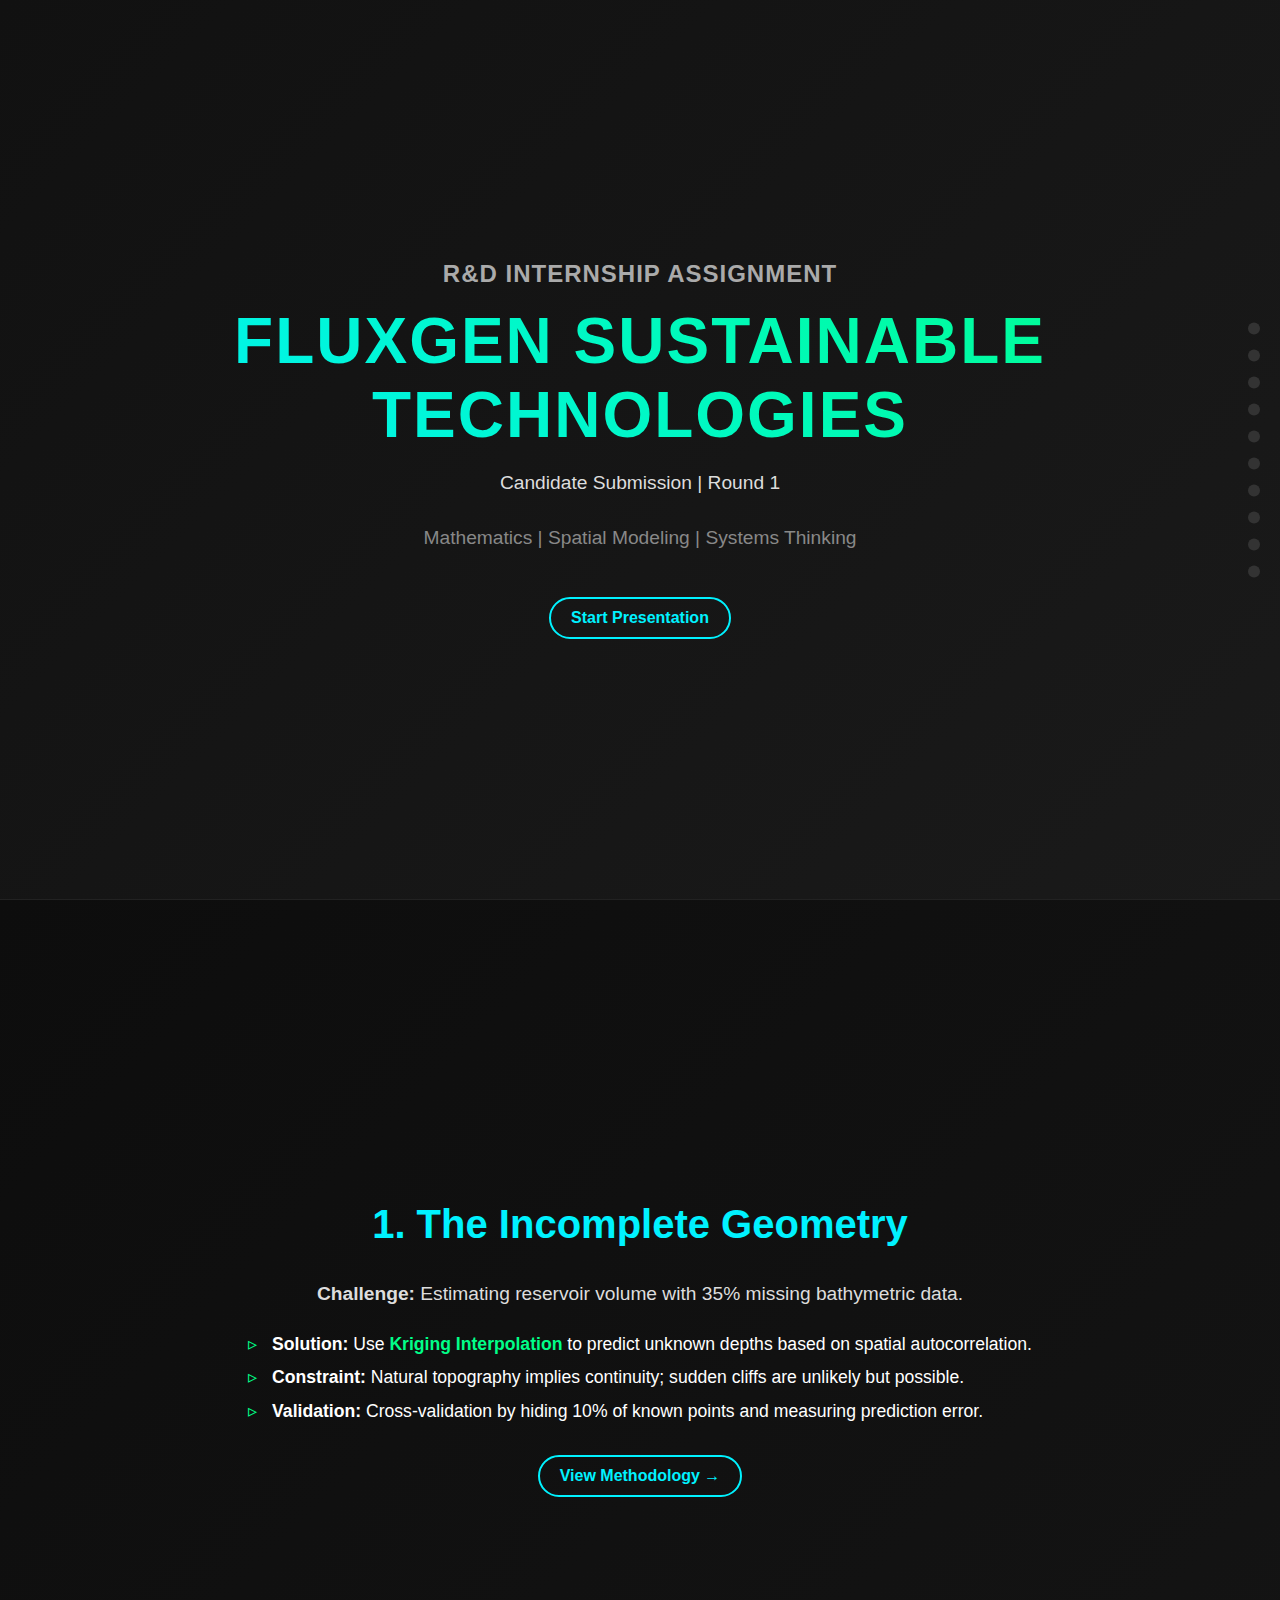
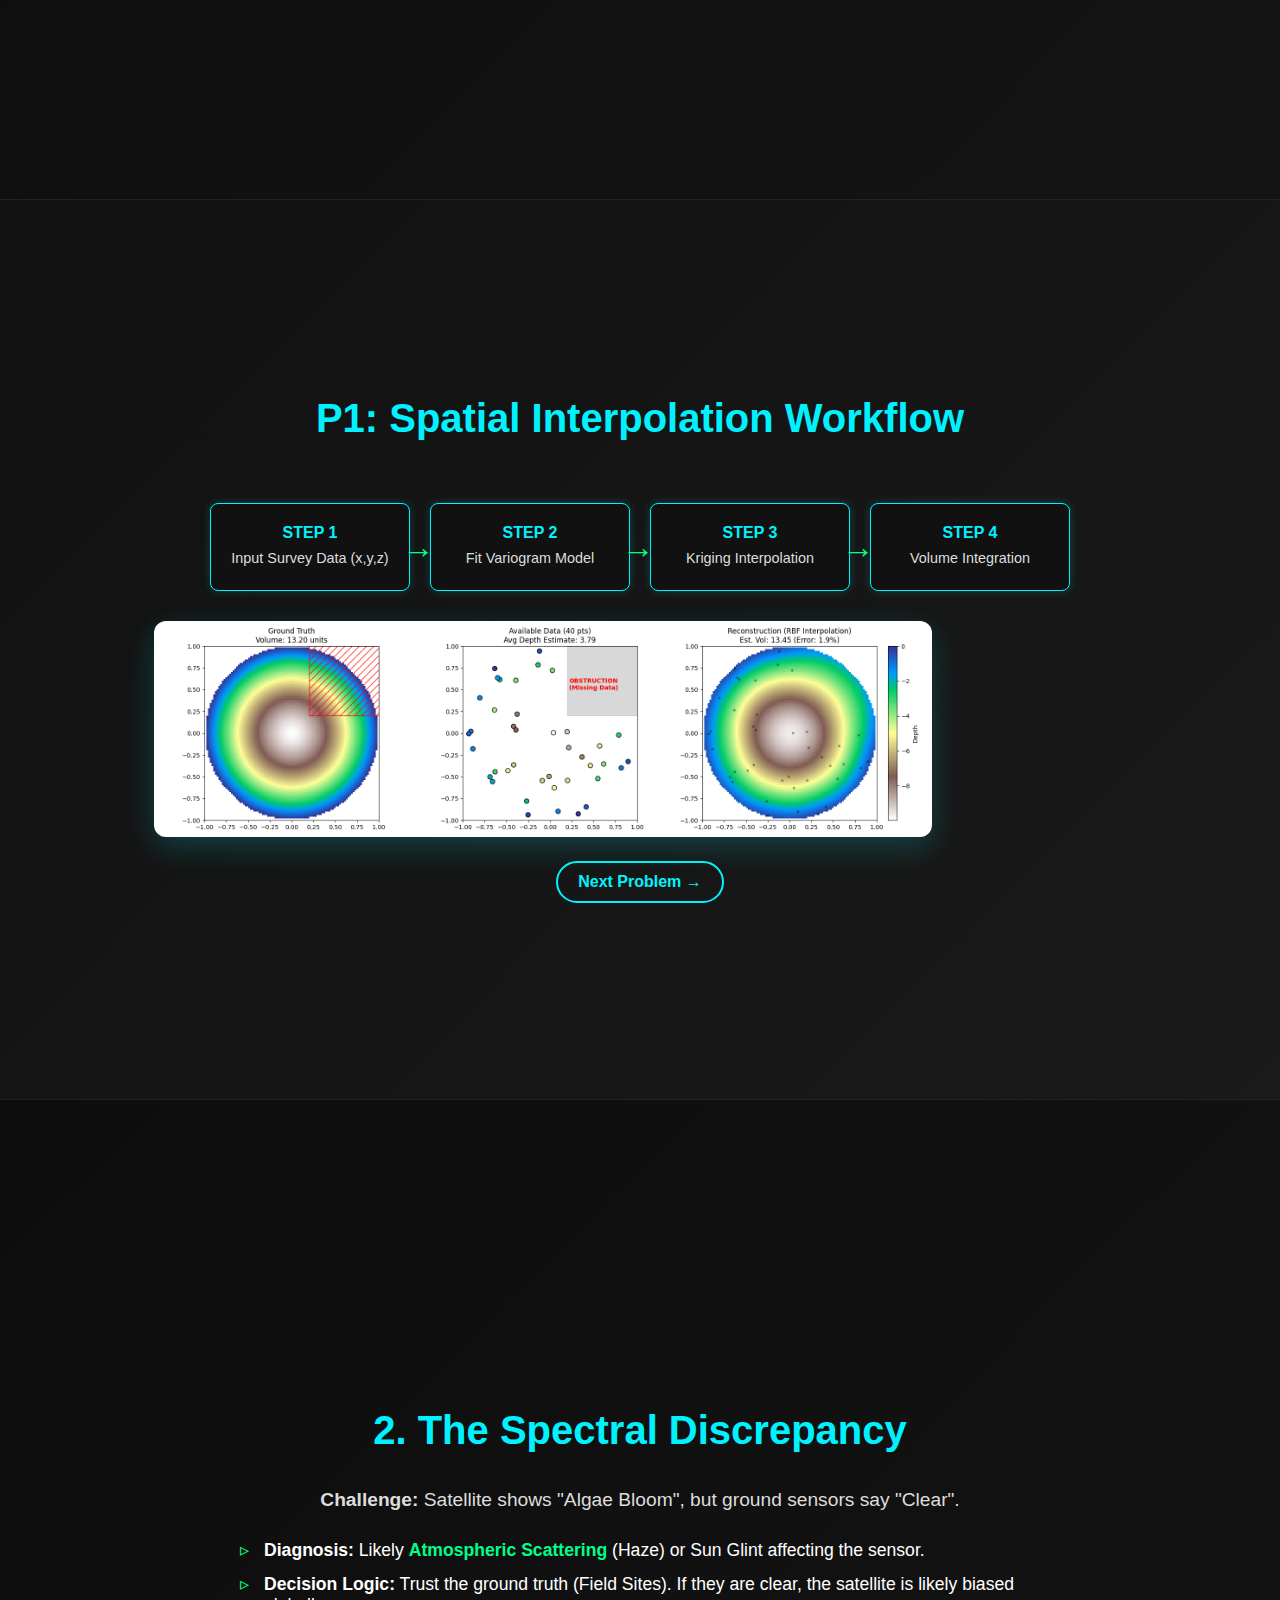
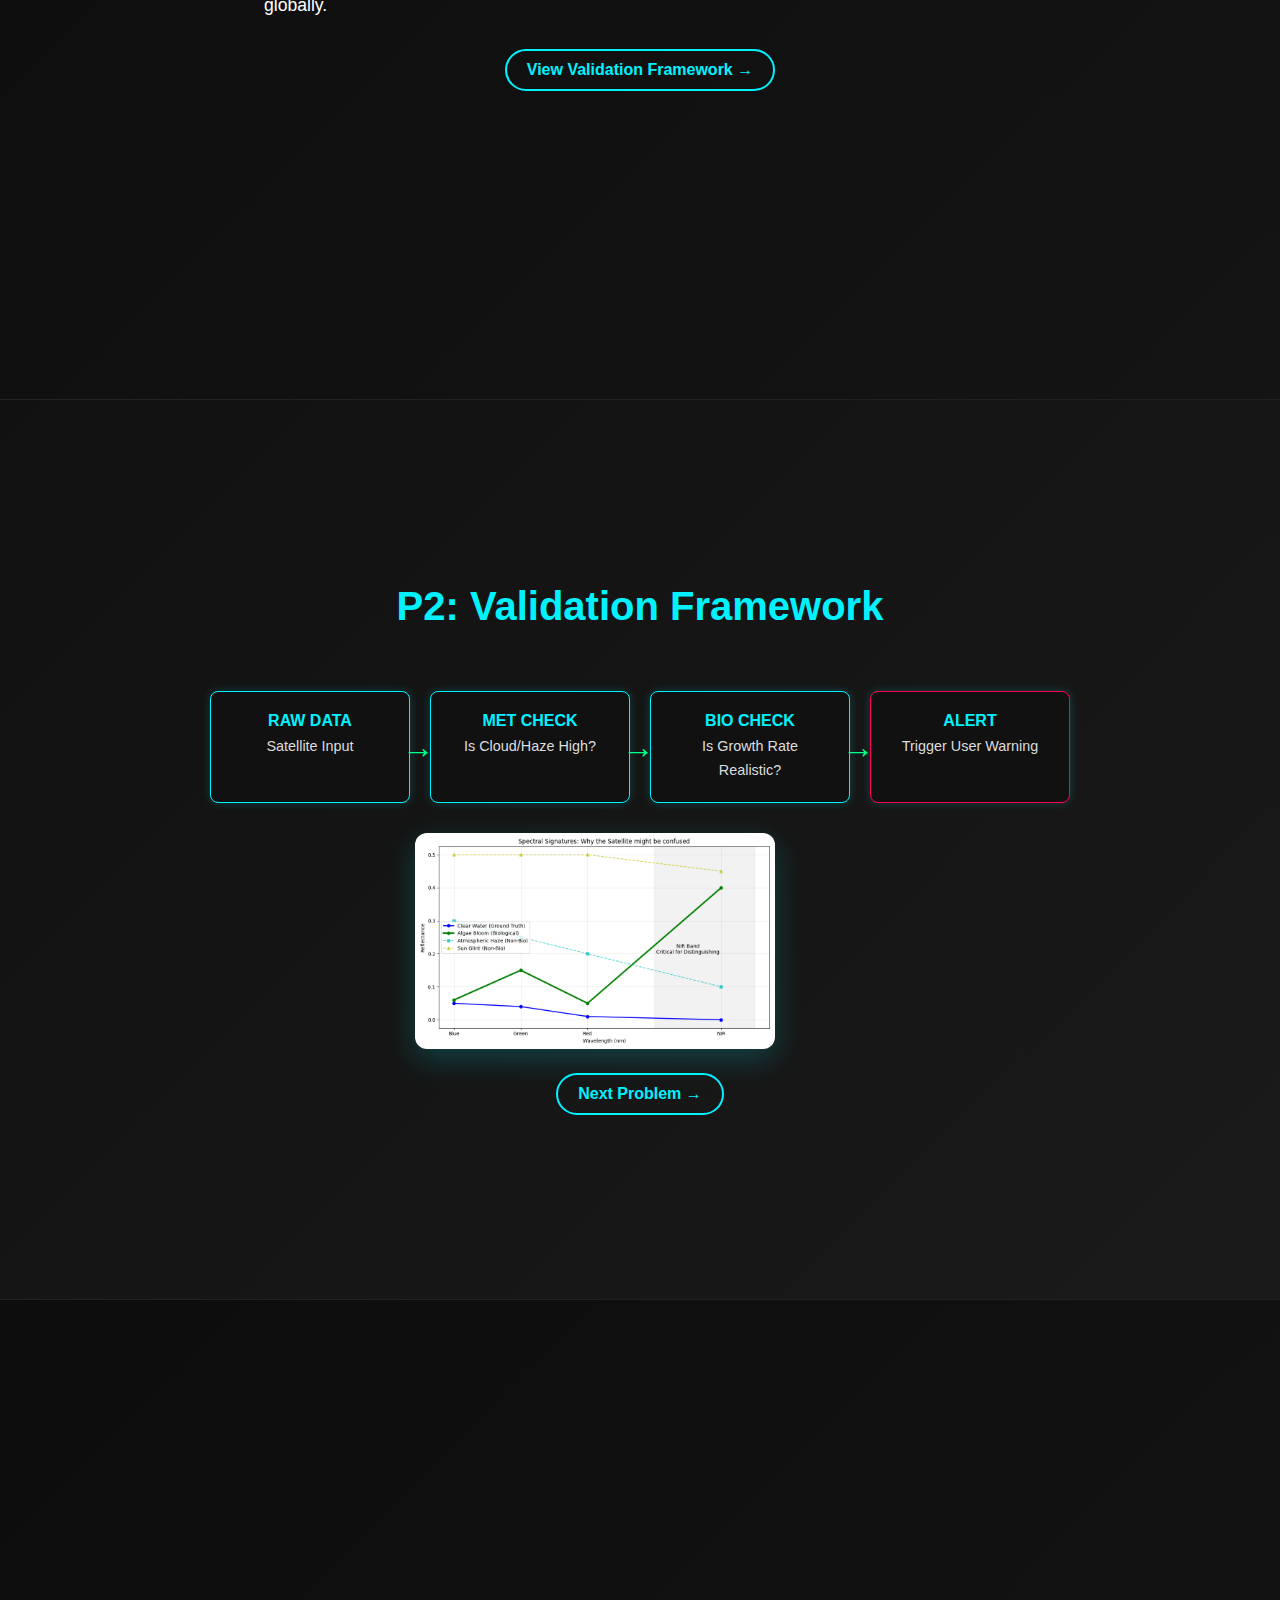
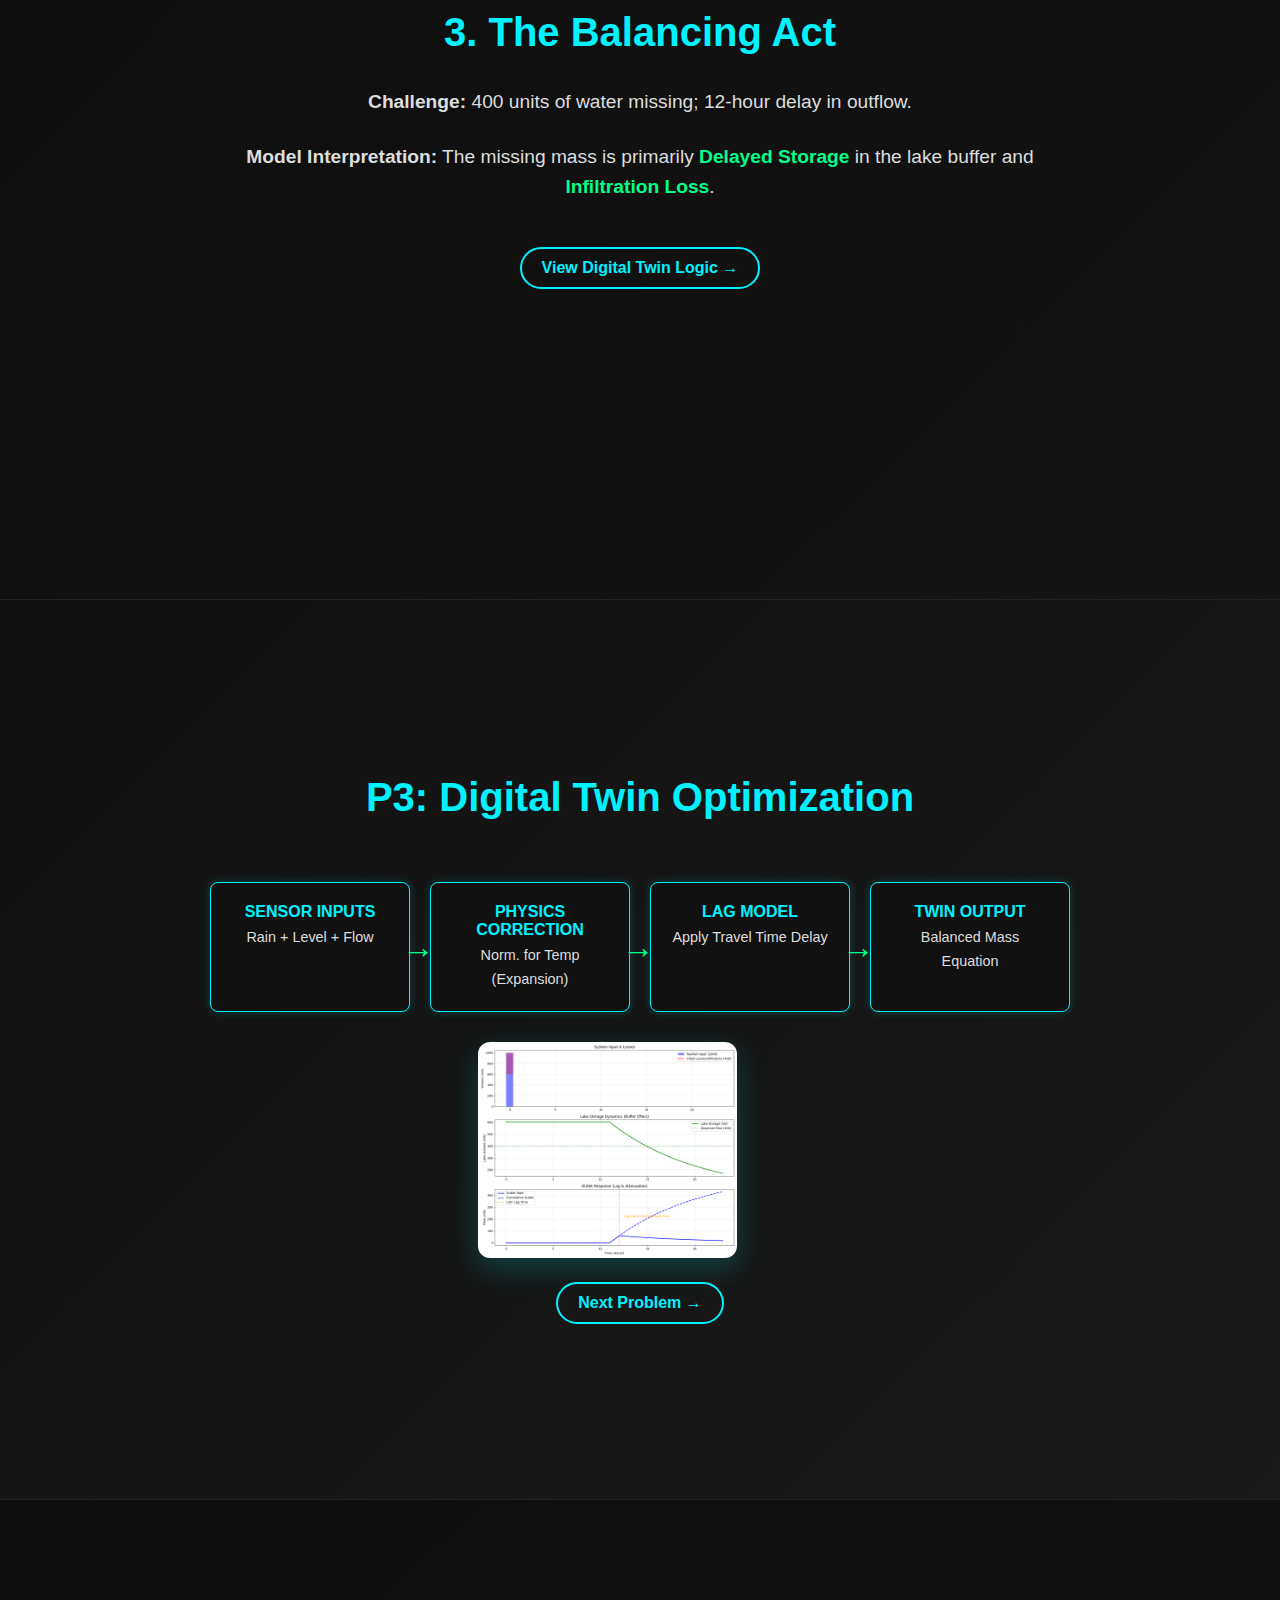
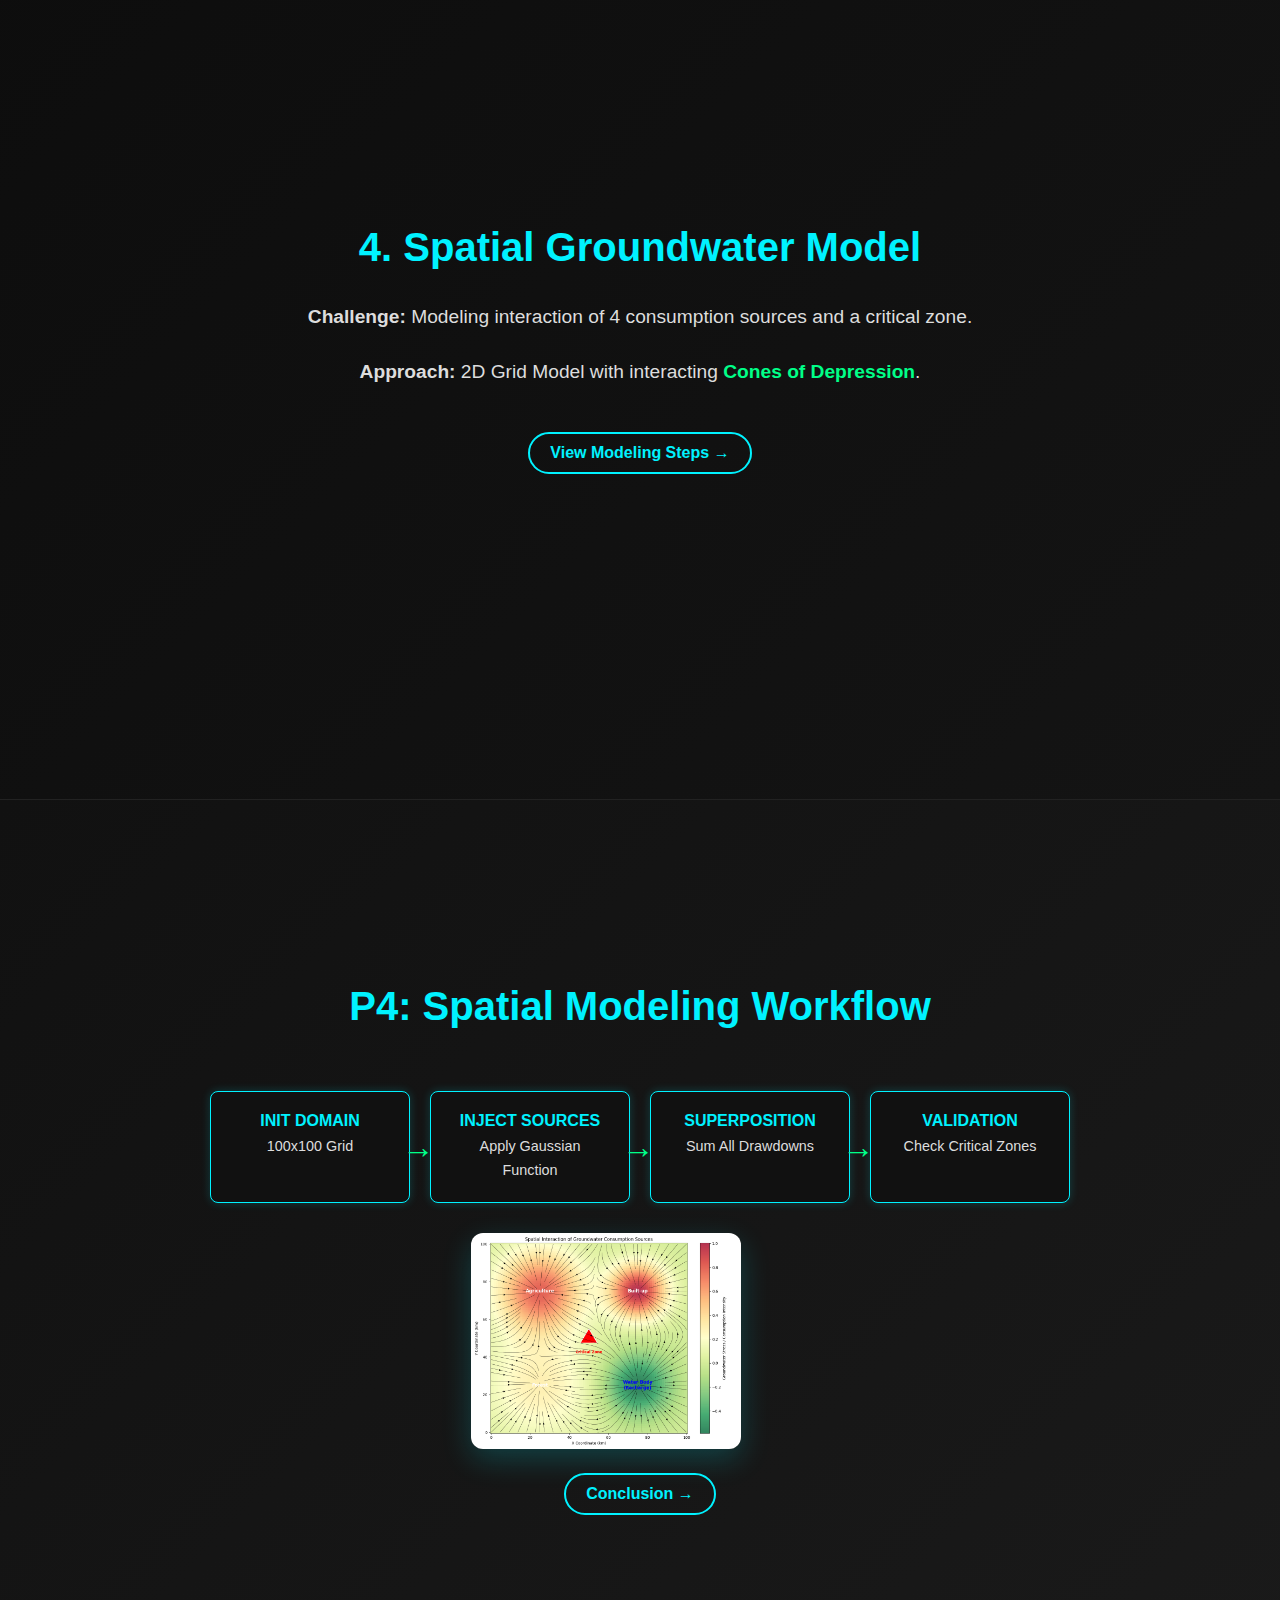
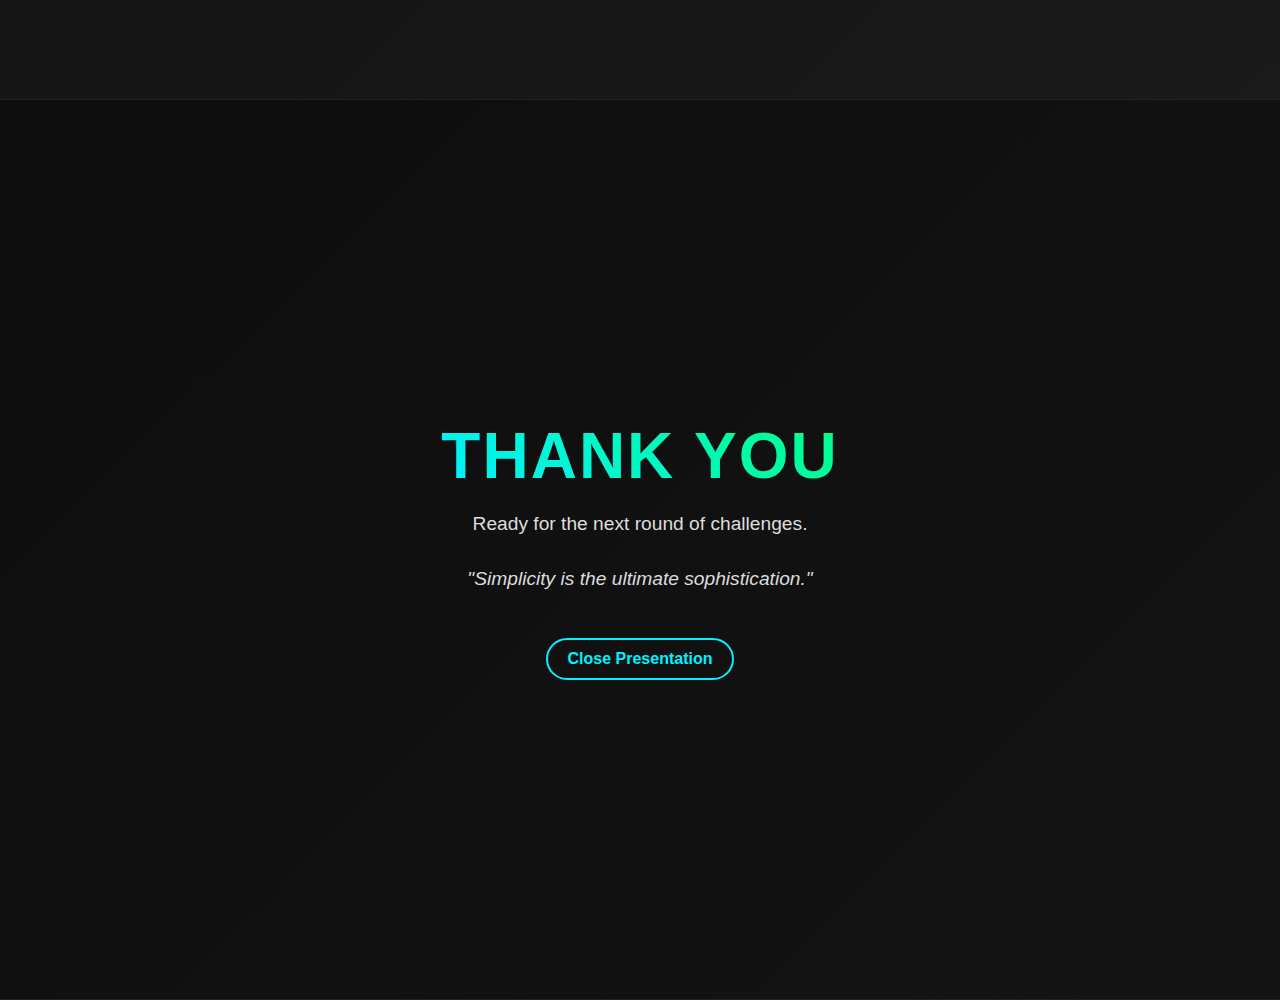
<file: presentation/index.html>
<!DOCTYPE html>
<html lang="en">

<head>
    <meta charset="UTF-8">
    <meta name="viewport" content="width=device-width, initial-scale=1.0">
    <title>FluxGen R&D Internship | Round 1</title>
    <link rel="stylesheet" href="style.css">
</head>

<body>

    <nav class="nav-dots">
        <a href="#slide1" class="dot" title="Intro"></a>
        <a href="#slide2" class="dot" title="Prob 1: Geometry"></a>
        <a href="#slide3" class="dot" title="Prob 1: Workflow"></a>
        <a href="#slide4" class="dot" title="Prob 2: Spectral"></a>
        <a href="#slide5" class="dot" title="Prob 2: Workflow"></a>
        <a href="#slide6" class="dot" title="Prob 3: Mass Balance"></a>
        <a href="#slide7" class="dot" title="Prob 3: Workflow"></a>
        <a href="#slide8" class="dot" title="Prob 4: Groundwater"></a>
        <a href="#slide9" class="dot" title="Prob 4: Workflow"></a>
        <a href="#slide10" class="dot" title="Outro"></a>
    </nav>

    <!-- Slide 1: Intro -->
    <section id="slide1" class="slide">
        <div class="content">
            <h3>R&D Internship Assignment</h3>
            <h1>FluxGen Sustainable Technologies</h1>
            <p>Candidate Submission | Round 1</p>
            <p style="color: #888;">Mathematics | Spatial Modeling | Systems Thinking</p>
            <a href="#slide2" class="btn">Start Presentation</a>
        </div>
    </section>

    <!-- Slide 2: Problem 1 - Intro -->
    <section id="slide2" class="slide">
        <div class="content">
            <h2>1. The Incomplete Geometry</h2>
            <p><strong>Challenge:</strong> Estimating reservoir volume with 35% missing bathymetric data.</p>
            <ul>
                <li><strong>Solution:</strong> Use <span class="highlight">Kriging Interpolation</span> to predict
                    unknown depths based on spatial autocorrelation.</li>
                <li><strong>Constraint:</strong> Natural topography implies continuity; sudden cliffs are unlikely but
                    possible.</li>
                <li><strong>Validation:</strong> Cross-validation by hiding 10% of known points and measuring prediction
                    error.</li>
            </ul>
            <a href="#slide3" class="btn">View Methodology &rarr;</a>
        </div>
    </section>

    <!-- Slide 3: Problem 1 - Workflow -->
    <section id="slide3" class="slide">
        <div class="content">
            <h2>P1: Spatial Interpolation Workflow</h2>
            <div class="workflow-container">
                <div class="step">
                    <h4>Step 1</h4>
                    <p>Input Survey Data (x,y,z)</p>
                </div>
                <div class="step">
                    <h4>Step 2</h4>
                    <p>Fit Variogram Model</p>
                </div>
                <div class="step">
                    <h4>Step 3</h4>
                    <p>Kriging Interpolation</p>
                </div>
                <div class="step">
                    <h4>Step 4</h4>
                    <p>Volume Integration</p>
                </div>
            </div>
            <div style="margin-top: 20px;">
                <img src="../Problem_1_Geometry/geometry_analysis.png" style="max-height: 30vh; margin-top: 10px;"
                    alt="P1 Validation">
            </div>
            <a href="#slide4" class="btn">Next Problem &rarr;</a>
        </div>
    </section>

    <!-- Slide 4: Problem 2 - Intro -->
    <section id="slide4" class="slide">
        <div class="content">
            <h2>2. The Spectral Discrepancy</h2>
            <p><strong>Challenge:</strong> Satellite shows "Algae Bloom", but ground sensors say "Clear".</p>
            <ul>
                <li><strong>Diagnosis:</strong> Likely <span class="highlight">Atmospheric Scattering</span> (Haze) or
                    Sun Glint affecting the sensor.</li>
                <li><strong>Decision Logic:</strong> Trust the ground truth (Field Sites). If they are clear, the
                    satellite is likely biased globally.</li>
            </ul>
            <a href="#slide5" class="btn">View Validation Framework &rarr;</a>
        </div>
    </section>

    <!-- Slide 5: Problem 2 - Workflow -->
    <section id="slide5" class="slide">
        <div class="content">
            <h2>P2: Validation Framework</h2>
            <div class="workflow-container">
                <div class="step">
                    <h4>Raw Data</h4>
                    <p>Satellite Input</p>
                </div>
                <div class="step">
                    <h4>Met Check</h4>
                    <p>Is Cloud/Haze High?</p>
                </div>
                <div class="step">
                    <h4>Bio Check</h4>
                    <p>Is Growth Rate Realistic?</p>
                </div>
                <div class="step" style="border-color: #ff0055;">
                    <h4>ALERT</h4>
                    <p>Trigger User Warning</p>
                </div>
            </div>
            <div style="margin-top: 20px;">
                <img src="../Problem_2_Spectral/spectral_signature.png" style="max-height: 30vh; margin-top: 10px;"
                    alt="P2 Spectral">
            </div>
            <a href="#slide6" class="btn">Next Problem &rarr;</a>
        </div>
    </section>

    <!-- Slide 6: Problem 3 - Intro -->
    <section id="slide6" class="slide">
        <div class="content">
            <h2>3. The Balancing Act</h2>
            <p><strong>Challenge:</strong> 400 units of water missing; 12-hour delay in outflow.</p>
            <p><strong>Model Interpretation:</strong> The missing mass is primarily <span class="highlight">Delayed
                    Storage</span> in the lake buffer and <span class="highlight">Infiltration Loss</span>.</p>
            <a href="#slide7" class="btn">View Digital Twin Logic &rarr;</a>
        </div>
    </section>

    <!-- Slide 7: Problem 3 - Workflow -->
    <section id="slide7" class="slide">
        <div class="content">
            <h2>P3: Digital Twin Optimization</h2>
            <div class="workflow-container">
                <div class="step">
                    <h4>Sensor Inputs</h4>
                    <p>Rain + Level + Flow</p>
                </div>
                <div class="step">
                    <h4>Physics Correction</h4>
                    <p>Norm. for Temp (Expansion)</p>
                </div>
                <div class="step">
                    <h4>Lag Model</h4>
                    <p>Apply Travel Time Delay</p>
                </div>
                <div class="step">
                    <h4>Twin Output</h4>
                    <p>Balanced Mass Equation</p>
                </div>
            </div>
            <div style="margin-top: 20px;">
                <img src="mass_balance_simulation.png" style="max-height: 30vh; margin-top: 10px;" alt="P3 Simulation">
            </div>
            <a href="#slide8" class="btn">Next Problem &rarr;</a>
        </div>
    </section>

    <!-- Slide 8: Problem 4 - Intro -->
    <section id="slide8" class="slide">
        <div class="content">
            <h2>4. Spatial Groundwater Model</h2>
            <p><strong>Challenge:</strong> Modeling interaction of 4 consumption sources and a critical zone.</p>
            <p><strong>Approach:</strong> 2D Grid Model with interacting <span class="highlight">Cones of
                    Depression</span>.</p>
            <a href="#slide9" class="btn">View Modeling Steps &rarr;</a>
        </div>
    </section>

    <!-- Slide 9: Problem 4 - Workflow -->
    <section id="slide9" class="slide">
        <div class="content">
            <h2>P4: Spatial Modeling Workflow</h2>
            <div class="workflow-container">
                <div class="step">
                    <h4>Init Domain</h4>
                    <p>100x100 Grid</p>
                </div>
                <div class="step">
                    <h4>Inject Sources</h4>
                    <p>Apply Gaussian Function</p>
                </div>
                <div class="step">
                    <h4>Superposition</h4>
                    <p>Sum All Drawdowns</p>
                </div>
                <div class="step">
                    <h4>Validation</h4>
                    <p>Check Critical Zones</p>
                </div>
            </div>
            <div style="margin-top: 20px;">
                <img src="groundwater_model.png" style="max-height: 30vh; margin-top: 10px;" alt="P4 Heatmap">
            </div>
            <a href="#slide10" class="btn">Conclusion &rarr;</a>
        </div>
    </section>

    <!-- Slide 10: Outro -->
    <section id="slide10" class="slide">
        <div class="content">
            <h1>Thank You</h1>
            <p>Ready for the next round of challenges.</p>
            <p><em>"Simplicity is the ultimate sophistication."</em></p>
            <a href="#" class="btn" onclick="window.close()">Close Presentation</a>
        </div>
    </section>

    <script>
        // Active dot updater
        const sections = document.querySelectorAll('section');
        const dots = document.querySelectorAll('.dot');

        window.addEventListener('scroll', () => {
            let current = '';
            sections.forEach(section => {
                const sectionTop = section.offsetTop;
                if (pageYOffset >= sectionTop - 200) {
                    current = section.getAttribute('id');
                }
            });

            dots.forEach(dot => {
                dot.classList.remove('active');
                if (dot.getAttribute('href').includes(current)) {
                    dot.classList.add('active');
                }
            });
        });
    </script>
</body>

</html>
</file>
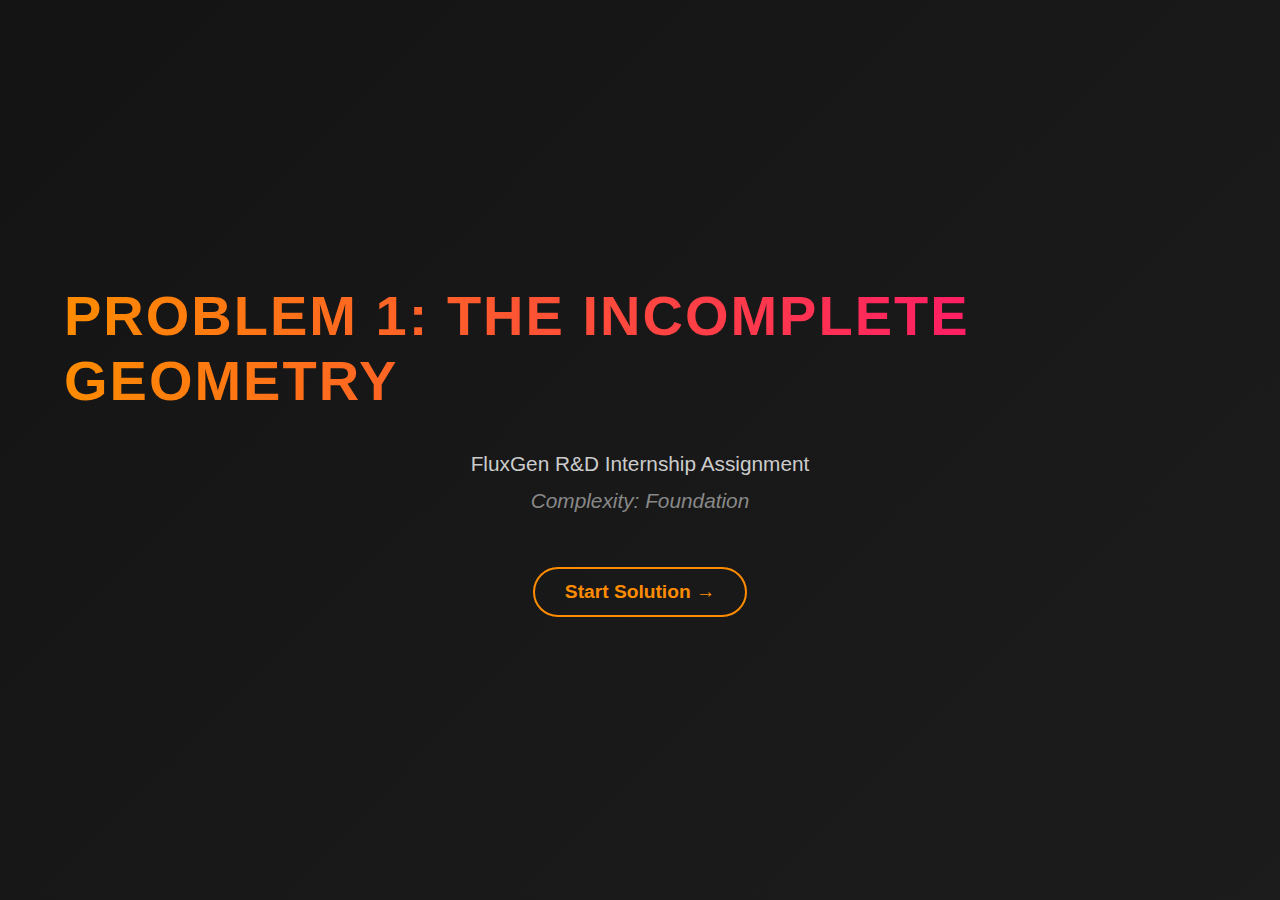
<file: Problem_1_Geometry/presentation.html>
<!DOCTYPE html>
<html lang="en">

<head>
    <meta charset="UTF-8">
    <meta name="viewport" content="width=device-width, initial-scale=1.0">
    <title>Problem 1: The Incomplete Geometry</title>
    <link rel="stylesheet" href="style.css">
</head>

<body>

    <div class="progress-bar" id="progressBar"></div>

    <!-- Slide 1: Title -->
    <div class="slide active" id="slide1">
        <h1>Problem 1: The Incomplete Geometry</h1>
        <p style="text-align: center;">FluxGen R&D Internship Assignment</p>
        <p style="text-align: center; font-style: italic; color: #888;">Complexity: Foundation</p>
        <button class="nav-btn" onclick="nextSlide(2)">Start Solution &rarr;</button>
    </div>

    <!-- Slide 2: Understanding & Principles -->
    <div class="slide" id="slide2">
        <h2>a. My Understanding</h2>
        <p>The core challenge is to estimate the volume of a natural reservoir where <strong>missing data (35%) is
                systematically biased</strong> (one large chunk is missing) rather than randomly distributed. This
            creates a "Blind Spot" that simple averaging cannot fix.</p>
        <br>
        <h2>b. Key Physical Principles</h2>
        <ul>
            <li><strong>Spatial Autocorrelation:</strong> Depth at any point is correlated with its neighbors (Tobler's
                Law).</li>
            <li><strong>Topological Continuity:</strong> Natural surfaces (bedrock/sediment) tend to be smooth and
                continuous, not jagged.</li>
            <li><strong>Hydrostatic Equilibrium:</strong> The water surface provides a flat reference plane (Z=0).</li>
        </ul>
        <button class="nav-btn" onclick="nextSlide(3)">Next: The Approach &rarr;</button>
    </div>

    <!-- Slide 3: Approach (Workflow) -->
    <div class="slide" id="slide3">
        <h2>c. My Approach (Workflow)</h2>

        <div class="workflow-container">
            <div class="step">
                <h4>DATA INPUT</h4>
                <p style="font-size: 0.9rem;">40 Survey Points (x,y,z)</p>
            </div>
            <div class="step">
                <h4>MODELING</h4>
                <p style="font-size: 0.9rem;">Kriging / Radial Basis Function</p>
            </div>
            <div class="step">
                <h4>EXTRAPOLATION</h4>
                <p style="font-size: 0.9rem;">Fill 35% Void with Trends</p>
            </div>
            <div class="step">
                <h4>INTEGRATION</h4>
                <p style="font-size: 0.9rem;">Calculate Total Volume</p>
            </div>
        </div>
        <br><br>
        <p><strong>Logic:</strong> I use <em>Kriging Interpolation</em> because it models the statistical relationship
            between points, allowing us to predict the "Blind Spot" based on the slope and curvature of the known area.
        </p>

        <button class="nav-btn" onclick="nextSlide(4)">Next: Assumptions &rarr;</button>
    </div>

    <!-- Slide 4: Assumptions & Limitations -->
    <div class="slide" id="slide4">
        <h2>d. Assumptions & Limitations</h2>
        <ul>
            <li><strong>Assumption 1:</strong> The reservoir bed is geologically homogeneous. There are no sudden cliffs
                or sinkholes hidden in the unmeasured zone.</li>
            <li><strong>Assumption 2:</strong> The "Structural Obstructions" are surface-level features (e.g.,
                buildings, rock overhangs) and do not imply a fundamental change in the underwater geology.</li>
            <li><strong>Limitation:</strong> Extrapolation error grows with distance. The center of the 35% void has the
                highest uncertainty.</li>
        </ul>
        <button class="nav-btn" onclick="nextSlide(5)">Next: Validation &rarr;</button>
    </div>

    <!-- Slide 5: Validation Strategy -->
    <div class="slide" id="slide5">
        <h2>e. Validation Framework</h2>
        <p>How do we know we are right without measuring?</p>
        <ul>
            <li><strong>1. "Leave-One-Out" Cross-Validation:</strong> Hide known points one by one, predict them using
                the model, and calculate the RMSE (Error). If the model predicts known points well, it likely predicts
                unknown points reasonably well.</li>
            <li><strong>2. Variance Mapping:</strong> Kriging provides an "Uncertainty Map". We can calculate Volume ±
                Confidence Interval (e.g. 50,000m³ ± 10%).</li>
            <li><strong>3. Edge Constraints:</strong> Verify if the reservoir edges taper to zero depth. Incorporate
                this boundary condition to anchor the model.</li>
        </ul>
        <div style="margin-top:20px;">
            <img src="geometry_analysis.png" alt="Validation Graph"
                style="height: 250px; border-radius: 8px; border: 1px solid #555;">
        </div>
        <button class="nav-btn" onclick="nextSlide(1)">Back to Start &#8634;</button>
    </div>

    <script>
        const totalSlides = 5;

        function nextSlide(slideId) {
            // Hide all
            document.querySelectorAll('.slide').forEach(s => {
                s.classList.remove('active');
            });

            // Show Target
            const target = document.getElementById('slide' + slideId);
            if (target) {
                target.classList.add('active');
                updateProgress(slideId);
            }
        }

        function updateProgress(current) {
            const pct = (current / totalSlides) * 100;
            document.getElementById('progressBar').style.width = pct + '%';
        }

        // Initialize
        updateProgress(1);
    </script>
</body>

</html>
</file>
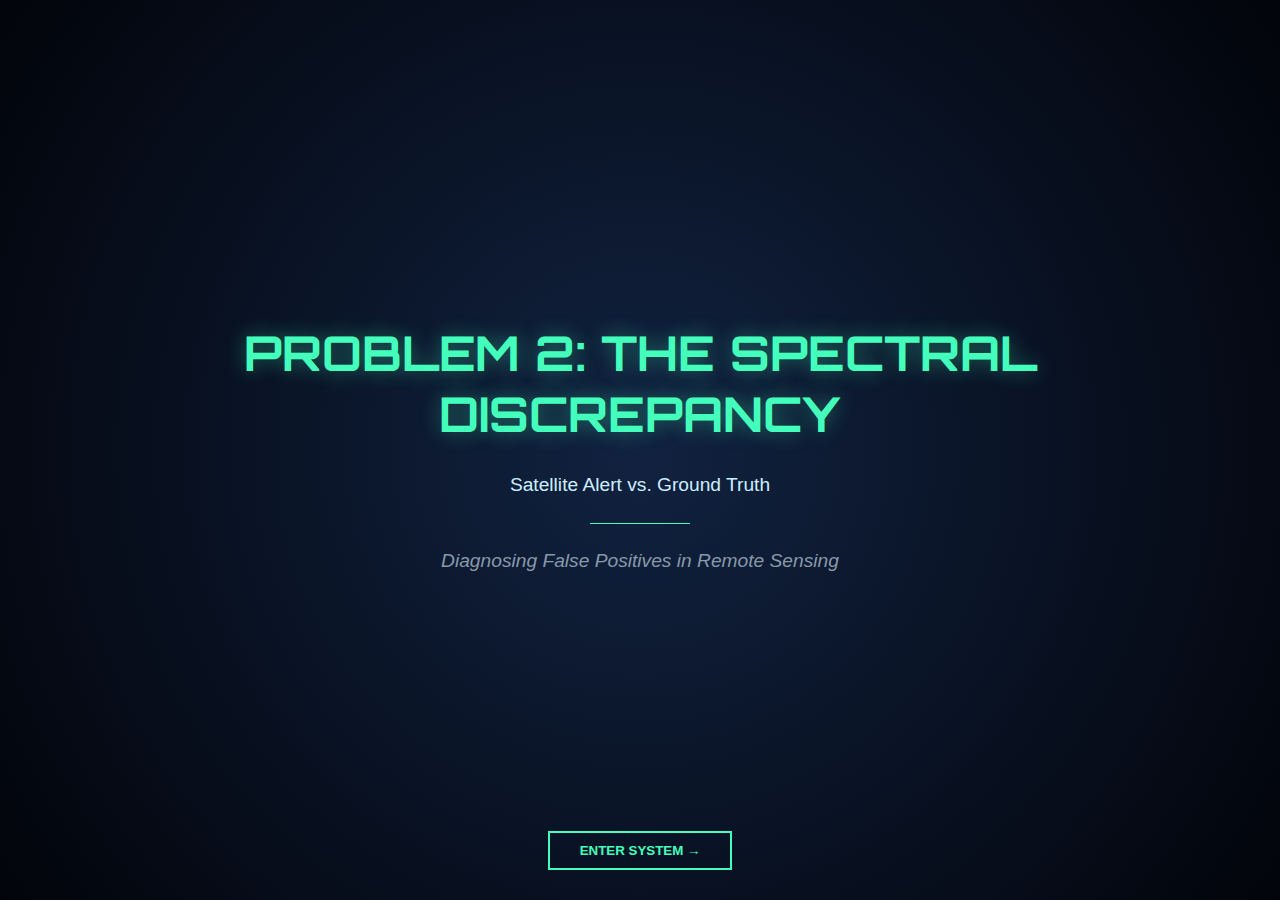
<file: Problem_2_Spectral/presentation.html>
<!DOCTYPE html>
<html lang="en">

<head>
    <meta charset="UTF-8">
    <meta name="viewport" content="width=device-width, initial-scale=1.0">
    <title>Problem 2: The Spectral Discrepancy</title>
    <link rel="stylesheet" href="style.css">
    <link href="https://fonts.googleapis.com/css2?family=Orbitron:wght@400;700&display=swap" rel="stylesheet">
</head>

<body>

    <!-- Slide 1: Title -->
    <div class="slide active" id="slide1">
        <h1>Problem 2: The Spectral Discrepancy</h1>
        <p>Satellite Alert vs. Ground Truth</p>
        <div style="width: 100px; height: 1px; background: #44ffbb; margin: 20px 0;"></div>
        <p style="color: #8899aa; font-style: italic;">Diagnosing False Positives in Remote Sensing</p>
        <div class="nav-bar">
            <button class="btn" onclick="nextSlide(2)">Enter System &rarr;</button>
        </div>
    </div>

    <!-- Slide 2: Understanding -->
    <div class="slide" id="slide2">
        <h2>a. Understanding the Discrepancy</h2>
        <p><strong>The Conflict:</strong> Satellite Index += 40% (Bloom Alert) | Ground Truth = Clear.</p>
        <p><strong>Diagnosis:</strong> Since the "Bloom" signal is uniform across 50 disparate sites, and directly
            contradicted by verification, we are facing a <span style="color: #ffcc00">Systematic Error</span>, not a
            biological event.</p>
        <br>
        <h2>b. Key Principles</h2>
        <ul>
            <li><strong>Atmospheric Scattering:</strong> Haze/Aerosols scatter Blue/Green light, mimicking algae
                reflectance.</li>
            <li><strong>Specular Reflection:</strong> Sun Glint turns water into a mirror, saturating sensors.</li>
            <li><strong>Spectral Specificity:</strong> Real chlorophyll has a unique signature (Red Edge) that Haze
                lacks.</li>
        </ul>
        <div class="nav-bar">
            <button class="btn" onclick="nextSlide(3)">Show Approach &rarr;</button>
        </div>
    </div>

    <!-- Slide 3: Approach -->
    <div class="slide" id="slide3">
        <h2>c. My Approach: Spectral Diagnostics</h2>
        <p>How to prove the satellite is wrong using physics.</p>

        <img src="spectral_signature.png" class="graph-img" alt="Spectral Signature Graph">

        <p style="margin-top:15px; font-size: 1rem;"><em>Fig 1: Notice how Haze (Cyan) is high in Blue, while Algae
                (Green) spikes in NIR.</em></p>

        <div class="nav-bar">
            <button class="btn" onclick="nextSlide(4)">Logic & Assumptions &rarr;</button>
        </div>
    </div>

    <!-- Slide 4: Logic -->
    <div class="slide" id="slide4">
        <h2>d. Decision Logic & Assumptions</h2>
        <p><strong>Spatial Weighting:</strong></p>
        <ul>
            <li>Hypothesis: Atmospheric effects are large-scale (Corr ~= 1).</li>
            <li>Evidence: 5 random points are CLEAR.</li>
            <li>Inference: If the "Greenness" map matches the "Haze" map, the entire alert is false.</li>
            <li><strong>Action:</strong> CANCEL alert for the whole region.</li>
        </ul>
        <p><strong>Assumption:</strong> The 5 field sites are spatially distributed enough to represent the atmospheric
            conditions of the whole tile.</p>
        <div class="nav-bar">
            <button class="btn" onclick="nextSlide(5)">Validation Framework &rarr;</button>
        </div>
    </div>

    <!-- Slide 5: Validation Framework -->
    <div class="slide" id="slide5">
        <h2>e. Validation Framework (Workflow)</h2>
        <p>Automated "Gatekeepers" to prevent false alarms.</p>

        <div class="workflow">
            <div class="node">
                <h4>Raw Sat Data</h4>
            </div>
            <div class="arrow">&rarr;</div>
            <div class="node gate">
                <h4>Met Gate</h4>
                <p style="font-size:0.8rem">Cloud/Wind check</p>
            </div>
            <div class="arrow">&rarr;</div>
            <div class="node gate">
                <h4>Bio Gate</h4>
                <p style="font-size:0.8rem">Growth Rate check</p>
            </div>
            <div class="arrow">&rarr;</div>
            <div class="node" style="border-color: #ff3333;">
                <h4>USER ALERT</h4>
            </div>
        </div>

        <br>
        <p><strong>Secondary Data Used:</strong> Meteorological (Humidity/Wind), Temporal (Previous day's reading), Sea
            Surface Temperature.</p>

        <div class="nav-bar">
            <button class="btn" onclick="nextSlide(1)">&#8634; Reset System</button>
        </div>
    </div>

    <script>
        function nextSlide(id) {
            document.querySelectorAll('.slide').forEach(s => s.classList.remove('active'));
            document.getElementById('slide' + id).classList.add('active');
        }
    </script>
</body>

</html>
</file>
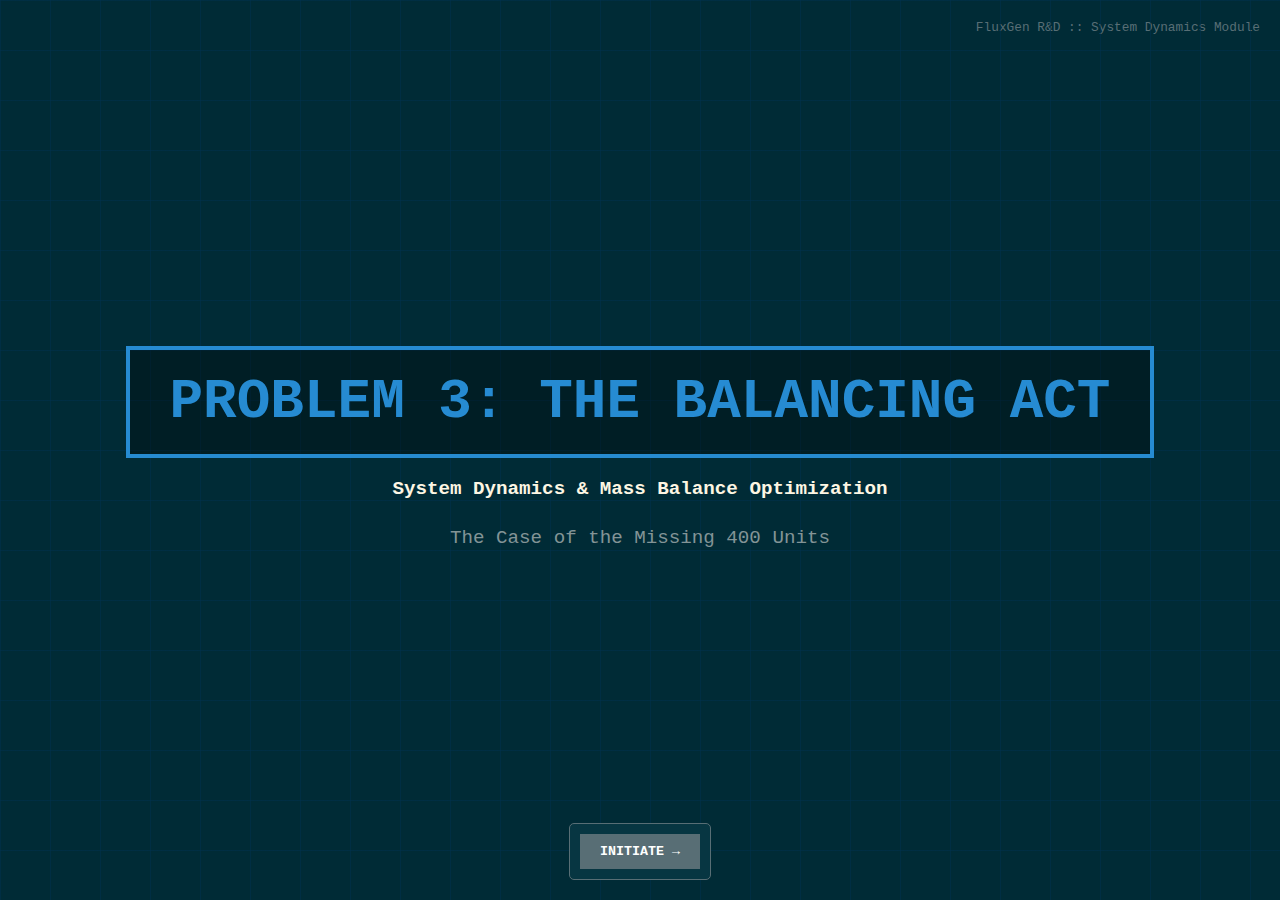
<file: Problem_3_MassBalance/presentation.html>
<!DOCTYPE html>
<html lang="en">

<head>
    <meta charset="UTF-8">
    <meta name="viewport" content="width=device-width, initial-scale=1.0">
    <title>Problem 3: The Balancing Act</title>
    <link rel="stylesheet" href="style.css">
</head>

<body>

    <div class="status-bar">FluxGen R&D :: System Dynamics Module</div>

    <!-- Slide 1: Title -->
    <div class="slide active" id="slide1">
        <h1>Problem 3: The Balancing Act</h1>
        <p><strong>System Dynamics & Mass Balance Optimization</strong></p>
        <br>
        <p>The Case of the Missing 400 Units</p>
        <div class="control-panel">
            <button class="btn" onclick="nextSlide(2)">INITIATE &rarr;</button>
        </div>
    </div>

    <!-- Slide 2: Understanding -->
    <div class="slide" id="slide2">
        <h2>a. Understanding the Problem</h2>
        <p><strong>The Core Challenge:</strong> Reconciling a dynamic mass balance equation where Inputs $\neq$ Outputs
            + $\Delta$Storage in real-time.</p>
        <br>
        <p>We need to explain a spatial and temporal gap: Water is missing (400 units) and delayed (12 hours). The goal
            is to build a "Digital Twin" that accounts for these physics.</p>
        <div class="control-panel">
            <button class="btn" onclick="nextSlide(3)">PRINCIPLES &rarr;</button>
        </div>
    </div>

    <!-- Slide 3: Principles -->
    <div class="slide" id="slide3">
        <h2>b. Key Physical Principles</h2>
        <ul>
            <li><strong>Conservation of Mass:</strong> Matter is neither created nor destroyed ($\frac{dS}{dt} = I -
                O$).</li>
            <li><strong>Hydraulic Routing / Lag:</strong> Water flows at finite velocity ($v = \frac{1}{n} R^{2/3}
                S^{1/2}$). The channel acts as a buffer.</li>
            <li><strong>Thermal Expansion:</strong> $\rho = f(T)$. As Temperature rises, Density falls, Volume rises.
            </li>
        </ul>
        <div class="control-panel">
            <button class="btn" onclick="nextSlide(4)">APPROACH &rarr;</button>
        </div>
    </div>

    <!-- Slide 4: Simulation Approach -->
    <div class="slide" id="slide4">
        <h2>c. My Approach: Digital Twin Simulation</h2>
        <p>I built a <strong>Python Simulation</strong> to model the routing delay.</p>

        <img src="mass_balance_simulation.png" class="sim-img" alt="Simulation Graph">

        <p style="font-size: 0.9rem; margin-top: 10px;"><em>The graph proves the "Missing" water is partially stored in
                the buffer (Green Line) and released later.</em></p>

        <div class="control-panel">
            <button class="btn" onclick="nextSlide(5)">WORKFLOW &rarr;</button>
        </div>
    </div>

    <!-- Slide 5: Workflow & Validation -->
    <div class="slide" id="slide5">
        <h2>e. Validation & Twin Workflow</h2>
        <p>How we ensure the Twin is robust.</p>

        <div class="schematic">
            <div class="box">Raw Sensor Inputs</div>
            <div class="connector"></div>
            <div class="box" style="border-color: #b58900; color: #b58900;">Temp Correction</div>
            <div class="connector"></div>
            <div class="box" style="border-color: #cb4b16; color: #cb4b16;">Lag Model</div>
            <div class="connector"></div>
            <div class="box">Balanced Output</div>
        </div>
        <br>
        <ul>
            <li><strong>Temp Correction:</strong> Normalize Volume to Mass using $T_{current}$.</li>
            <li><strong>Lag Model:</strong> Don't expect $Out(t) == In(t)$. Expect $Out(t) == In(t - 12)$.</li>
        </ul>

        <div class="control-panel">
            <button class="btn" onclick="nextSlide(1)">RESET SYSTEM</button>
        </div>
    </div>

    <script>
        function nextSlide(id) {
            document.querySelectorAll('.slide').forEach(s => s.classList.remove('active'));
            document.getElementById('slide' + id).classList.add('active');
        }
    </script>
</body>

</html>
</file>
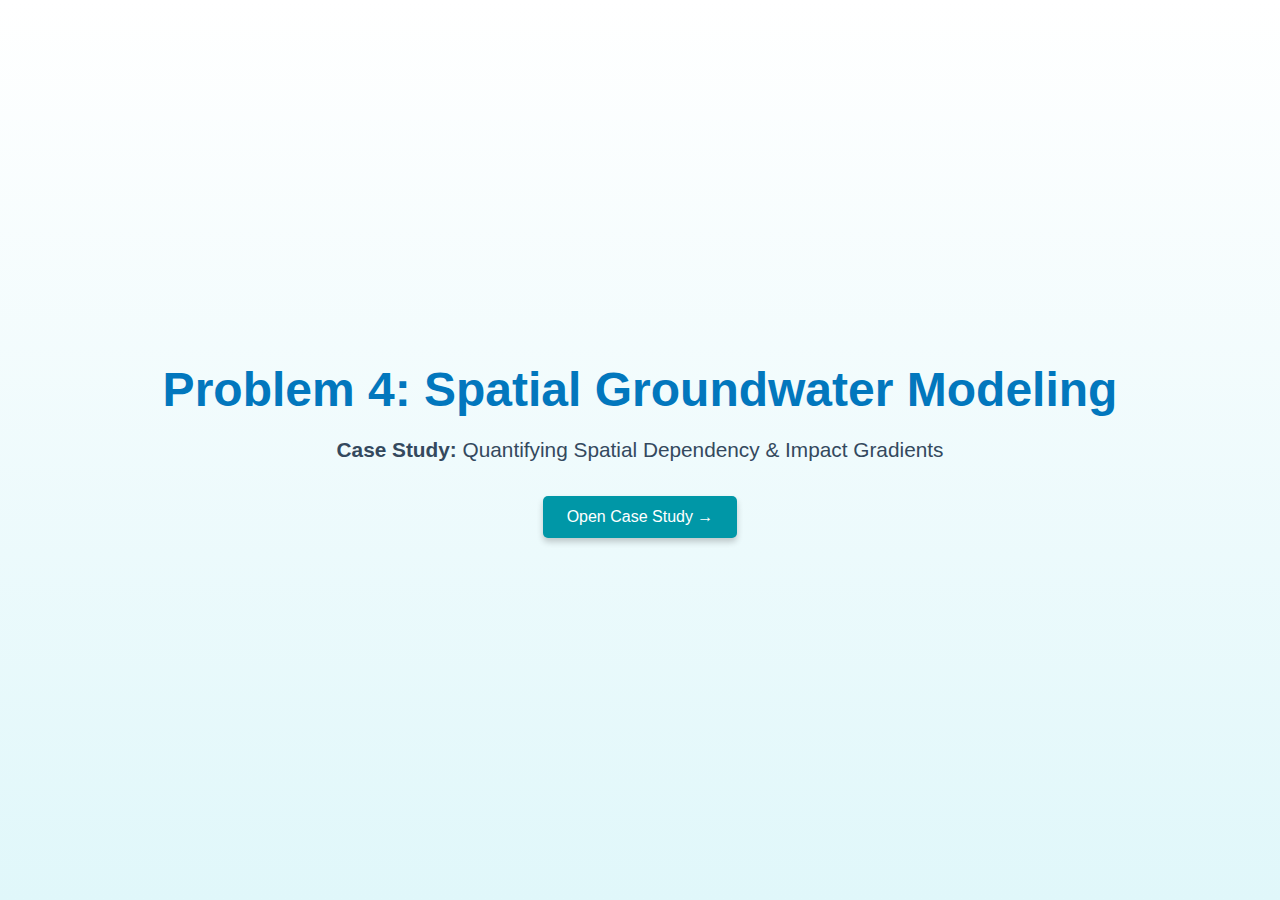
<file: Problem_4/presentation.html>
<!DOCTYPE html>
<html lang="en">

<head>
    <meta charset="UTF-8">
    <meta name="viewport" content="width=device-width, initial-scale=1.0">
    <title>Problem 4: Groundwater Spatial Model</title>
    <link rel="stylesheet" href="style.css">
</head>

<body>

    <!-- Slide 1: Title -->
    <div class="slide active" id="slide1">
        <h1>Problem 4: Spatial Groundwater Modeling</h1>
        <p><strong>Case Study:</strong> Quantifying Spatial Dependency & Impact Gradients</p>
        <button onclick="nextSlide(2)" style="margin-top: 30px;">Open Case Study &rarr;</button>
    </div>

    <!-- Slide 2: Understanding -->
    <div class="slide" id="slide2">
        <h2>a. Understanding the Problem</h2>
        <p>The system is a complex <strong>Multi-Source Interaction Problem</strong>.</p>
        <p>We are not modeling isolated wells. We are modeling the <strong>Interference Pattern</strong> of four
            competing land-use types (Agri, City, Forest, Water) on a shared resource.</p>
        <p>The core challenge is to map the <strong>Net Gradient Vector Field</strong> to understand how stress
            propagates to Critical Zones.</p>
        <div class="nav-wrap">
            <button onclick="nextSlide(3)">Principles &rarr;</button>
        </div>
    </div>

    <!-- Slide 3: Principles -->
    <div class="slide" id="slide3">
        <h2>b. Key Physical Principles</h2>
        <ul>
            <li><strong>Superposition Principle:</strong> Total Drawdown is the sum of independent drawdowns ($\sum
                s_i$).</li>
            <li><strong>Darcy's Law:</strong> Groundwater follows the path of steepest hydraulic descent ($q = -K \nabla
                h$).</li>
            <li><strong>Radial Decay:</strong> Impact diminishes with distance ($1/r$ or logarithmic).</li>
        </ul>
        <div class="nav-wrap">
            <button onclick="nextSlide(4)">My Approach &rarr;</button>
        </div>
    </div>

    <!-- Slide 4: Approach & Visualization -->
    <div class="slide" id="slide4">
        <h2>c. My Approach: The Spatial Interaction Model</h2>
        <p>I utilized a grid-based computation engine to sum up radial influence functions.</p>

        <img src="spatial_interaction.png" class="model-img" alt="Groundwater Heatmap"
            onerror="this.src='../groundwater_model.png'">
        <!-- Fallback to parent dir image if local one generated differently -->

        <p style="font-size:0.9rem; margin-top:10px;"><em>The Heatmap reveals the "Cones of Depression" (Red/Orange) and
                Flow Vectors (Arrows).</em></p>

        <div class="nav-wrap">
            <button onclick="nextSlide(5)">Workflow & Validation &rarr;</button>
        </div>
    </div>

    <!-- Slide 5: Workflow -->
    <div class="slide" id="slide5">
        <h2>e. Model Workflow & Validation</h2>

        <div class="workflow">
            <div class="step-box">1. Define Grid Domain ($100 \times 100$)</div>
            <div class="arrow-down">&darr;</div>
            <div class="step-box">2. Inject Sources (Gaussian Wells)</div>
            <div class="arrow-down">&darr;</div>
            <div class="step-box">3. Compute Net Superposition ($Z_{net}$)</div>
            <div class="arrow-down">&darr;</div>
            <div class="step-box">4. Calculate Flow Gradients ($\nabla H$)</div>
            <div class="arrow-down">&darr;</div>
            <div class="step-box" style="border-color: #d84315; color: #d84315;">5. Validate at Critical Zones</div>
        </div>

        <div class="nav-wrap">
            <button onclick="nextSlide(1)">&#8634; Restart Presentation</button>
        </div>
    </div>

    <script>
        function nextSlide(id) {
            document.querySelectorAll('.slide').forEach(s => s.classList.remove('active'));
            document.getElementById('slide' + id).classList.add('active');
        }
    </script>
</body>

</html>
</file>
<file: presentation/style.css>
/* Global Reset */
* {
    margin: 0;
    padding: 0;
    box-sizing: border-box;
    background-clip: border-box;
    /* Explicit background-clip for compatibility */
}

body {
    font-family: 'Segoe UI', Tahoma, Geneva, Verdana, sans-serif;
    color: #fff;
    background-color: #0d0d0d;
    overflow-x: hidden;
    scroll-behavior: smooth;
}

/* Slide Container */
.slide {
    height: 100vh;
    width: 100%;
    display: flex;
    flex-direction: column;
    justify-content: center;
    align-items: center;
    padding: 2rem;
    position: relative;
    border-bottom: 1px solid #222;
}

.slide:nth-child(even) {
    background: linear-gradient(135deg, #111, #1a1a1a);
}

.slide:nth-child(odd) {
    background: linear-gradient(135deg, #0d0d0d, #141414);
}

/* Typography */
h1 {
    font-size: 4rem;
    font-weight: 800;
    margin-bottom: 1rem;
    background: linear-gradient(45deg, #00f2ff, #00ff88);
    -webkit-background-clip: text;
    -webkit-text-fill-color: transparent;
    text-align: center;
    text-transform: uppercase;
    letter-spacing: 2px;
}

h2 {
    font-size: 2.5rem;
    color: #00f2ff;
    margin-bottom: 2rem;
    text-align: center;
}

h3 {
    font-size: 1.5rem;
    color: #aaa;
    margin-bottom: 1rem;
    text-transform: uppercase;
    letter-spacing: 1px;
}

p {
    font-size: 1.2rem;
    line-height: 1.6;
    max-width: 800px;
    text-align: center;
    color: #ddd;
    margin-bottom: 1.5rem;
}

ul {
    list-style: none;
    text-align: left;
    max-width: 800px;
}

li {
    font-size: 1.1rem;
    margin-bottom: 0.8rem;
    padding-left: 1.5rem;
    position: relative;
}

li::before {
    content: "▹";
    color: #00ff88;
    position: absolute;
    left: 0;
}

/* Images */
.slide img {
    max-width: 80%;
    max-height: 60vh;
    border-radius: 12px;
    box-shadow: 0 10px 30px rgba(0, 242, 255, 0.2);
    margin-top: 2rem;
    transition: transform 0.3s ease;
}

.slide img:hover {
    transform: scale(1.02);
}

/* Animations */
@keyframes fadeIn {
    from {
        opacity: 0;
        transform: translateY(20px);
    }

    to {
        opacity: 1;
        transform: translateY(0);
    }
}

.content {
    animation: fadeIn 1s ease-out forwards;
    display: flex;
    flex-direction: column;
    align-items: center;
    width: 100%;
}

/* Nav Dots */
.nav-dots {
    position: fixed;
    right: 20px;
    top: 50%;
    transform: translateY(-50%);
    display: flex;
    flex-direction: column;
    gap: 15px;
    z-index: 100;
}

.dot {
    width: 12px;
    height: 12px;
    background-color: #333;
    border-radius: 50%;
    cursor: pointer;
    transition: background-color 0.3s;
}

.dot:hover,
.dot.active {
    background-color: #00f2ff;
}

/* Utility */
.highlight {
    color: #00ff88;
    font-weight: bold;
}

.btn {
    display: inline-block;
    padding: 10px 20px;
    margin-top: 20px;
    border: 2px solid #00f2ff;
    color: #00f2ff;
    text-decoration: none;
    font-weight: bold;
    border-radius: 30px;
    transition: all 0.3s;
}

.btn:hover {
    background-color: #00f2ff;
    color: #000;
}

/* Workflow Diagram Styles */
.workflow-container {
    display: flex;
    justify-content: center;
    gap: 20px;
    margin-top: 30px;
    flex-wrap: wrap;
}

.step {
    background: #111;
    border: 1px solid #00f2ff;
    padding: 20px;
    border-radius: 8px;
    width: 200px;
    text-align: center;
    position: relative;
    box-shadow: 0 0 10px rgba(0, 242, 255, 0.2);
}

.step::after {
    content: "→";
    position: absolute;
    right: -25px;
    top: 50%;
    transform: translateY(-50%);
    font-size: 2rem;
    color: #00ff88;
}

.step:last-child::after {
    content: "";
    /* No arrow after last step */
}

.step h4 {
    color: #00f2ff;
    margin-bottom: 5px;
    font-size: 1rem;
    text-transform: uppercase;
}

.step p {
    color: #ddd;
    font-size: 0.9rem;
    margin-bottom: 0;
}
</file>
<file: Problem_1_Geometry/style.css>
/* Global Reset */
* {
    margin: 0;
    padding: 0;
    box-sizing: border-box;
}

body {
    font-family: 'Segoe UI', Tahoma, Geneva, Verdana, sans-serif;
    color: #e0e0e0;
    background-color: #121212;
    overflow: hidden;
    /* Slideshow feel */
}

/* Slide Container */
.slides-container {
    width: 100vw;
    height: 100vh;
    scroll-behavior: smooth;
    overflow-y: hidden;
    /* Hide vertical scrollbar, control via buttons */
}

.slide {
    height: 100vh;
    width: 100%;
    display: none;
    /* Hidden by default, JS will toggle */
    flex-direction: column;
    justify-content: center;
    align-items: center;
    padding: 4rem;
    position: relative;
    opacity: 0;
    transition: opacity 0.5s ease-in-out;
}

.slide.active {
    display: flex;
    opacity: 1;
}

/* Backgrounds */
.slide:nth-child(1) {
    background: linear-gradient(135deg, #1e1e1e, #101010);
}

.slide:nth-child(2) {
    background: linear-gradient(135deg, #141414, #1c1c1c);
}

.slide:nth-child(3) {
    background: linear-gradient(135deg, #1a1a1a, #121212);
}

.slide:nth-child(4) {
    background: linear-gradient(135deg, #101010, #181818);
}

.slide:nth-child(5) {
    background: linear-gradient(135deg, #161616, #0e0e0e);
}

.slide:nth-child(6) {
    background: linear-gradient(135deg, #111, #191919);
}

/* Typography */
h1 {
    font-size: 3.5rem;
    margin-bottom: 2rem;
    background: linear-gradient(90deg, #ff8c00, #ff0080);
    -webkit-background-clip: text;
    -webkit-text-fill-color: transparent;
    text-transform: uppercase;
    letter-spacing: 2px;
}

h2 {
    font-size: 2.5rem;
    color: #ff8c00;
    margin-bottom: 1.5rem;
    border-bottom: 2px solid #333;
    padding-bottom: 0.5rem;
}

p,
li {
    font-size: 1.3rem;
    line-height: 1.8;
    max-width: 900px;
    color: #ccc;
    text-align: left;
}

ul {
    margin-bottom: 2rem;
}

li {
    margin-bottom: 1rem;
    list-style-type: none;
    position: relative;
    padding-left: 2rem;
}

li::before {
    content: "➤";
    color: #ff0080;
    position: absolute;
    left: 0;
}

/* Workflow Diagram (CSS Grid/Flex based) */
.workflow-container {
    display: flex;
    justify-content: center;
    gap: 20px;
    margin-top: 30px;
    flex-wrap: wrap;
}

.step {
    background: #2a2a2a;
    border: 1px solid #444;
    padding: 20px;
    border-radius: 8px;
    width: 200px;
    text-align: center;
    position: relative;
    box-shadow: 0 4px 6px rgba(0, 0, 0, 0.3);
}

.step::after {
    content: "→";
    position: absolute;
    right: -25px;
    top: 50%;
    transform: translateY(-50%);
    font-size: 2rem;
    color: #ff8c00;
}

.step:last-child::after {
    content: "";
}

.step h4 {
    color: #ff8c00;
    margin-bottom: 5px;
}

/* Navigation */
.nav-btn {
    margin-top: 3rem;
    padding: 12px 30px;
    background: transparent;
    border: 2px solid #ff8c00;
    color: #ff8c00;
    font-size: 1.2rem;
    font-weight: bold;
    cursor: pointer;
    border-radius: 50px;
    transition: all 0.3s ease;
    text-decoration: none;
}

.nav-btn:hover {
    background: #ff8c00;
    color: #000;
    box-shadow: 0 0 20px rgba(255, 140, 0, 0.4);
}

.progress-bar {
    position: fixed;
    bottom: 0;
    left: 0;
    height: 5px;
    background: #ff0080;
    width: 0%;
    transition: width 0.3s;
}
</file>
<file: Problem_2_Spectral/style.css>
/* Global Reset - Dark SciFi Theme */
* {
    margin: 0;
    padding: 0;
    box-sizing: border-box;
}

body {
    font-family: 'Orbitron', 'Segoe UI', sans-serif;
    /* Tech feel */
    color: #aaddff;
    background-color: #050a14;
    overflow: hidden;
}

/* Slide Container */
.slides-container {
    width: 100vw;
    height: 100vh;
}

.slide {
    height: 100vh;
    width: 100%;
    display: none;
    flex-direction: column;
    justify-content: center;
    align-items: center;
    padding: 3rem;
    position: relative;
    opacity: 0;
    transition: opacity 0.6s cubic-bezier(0.4, 0, 0.2, 1);
    background: radial-gradient(circle at center, #112240 0%, #02040a 100%);
}

.slide.active {
    display: flex;
    opacity: 1;
}

/* Typography */
h1 {
    font-size: 3rem;
    margin-bottom: 1.5rem;
    color: #44ffbb;
    text-shadow: 0 0 20px rgba(68, 255, 187, 0.4);
    text-align: center;
    text-transform: uppercase;
}

h2 {
    font-size: 2.2rem;
    color: #ffcc00;
    /* Warning Color */
    margin-bottom: 2rem;
    border-bottom: 1px solid #445566;
    padding-bottom: 10px;
}

p,
li {
    font-size: 1.2rem;
    line-height: 1.8;
    max-width: 900px;
    color: #cceeff;
    font-family: 'Segoe UI', sans-serif;
    /* Readable body text */
}

ul {
    margin-bottom: 2rem;
}

li {
    margin-bottom: 1rem;
    list-style: none;
    position: relative;
    padding-left: 25px;
}

li::before {
    content: "⚡";
    position: absolute;
    left: 0;
    top: 0;
    font-size: 1rem;
}

/* Workflow Diagram - Horizontal Blocks */
.workflow {
    display: flex;
    align-items: center;
    justify-content: center;
    gap: 15px;
    margin-top: 30px;
}

.node {
    background: rgba(0, 50, 80, 0.6);
    border: 1px solid #44ffbb;
    padding: 15px 25px;
    border-radius: 4px;
    text-align: center;
    min-width: 140px;
}

.node h4 {
    color: #44ffbb;
}

.arrow {
    font-size: 2rem;
    color: #667788;
}

/* Validation Gate Special Styling */
.gate {
    border-color: #ffcc00;
    background: rgba(100, 80, 0, 0.2);
}

/* Navigation */
.nav-bar {
    position: absolute;
    bottom: 30px;
    display: flex;
    gap: 20px;
}

.btn {
    padding: 10px 30px;
    background: transparent;
    border: 2px solid #44ffbb;
    color: #44ffbb;
    font-weight: bold;
    cursor: pointer;
    text-transform: uppercase;
    transition: all 0.3s;
}

.btn:hover {
    background: #44ffbb;
    color: #000;
    box-shadow: 0 0 15px #44ffbb;
}

/* Image styling */
.graph-img {
    border: 2px solid #334455;
    border-radius: 8px;
    box-shadow: 0 0 30px rgba(0, 0, 0, 0.5);
    margin-top: 20px;
    max-height: 40vh;
}
</file>
<file: Problem_3_MassBalance/style.css>
/* Global Reset - Blueprint/Engineering Theme */
* {
    margin: 0;
    padding: 0;
    box-sizing: border-box;
}

body {
    font-family: 'Courier New', Courier, monospace;
    /* Blueprint Vibe */
    color: #e0f0ff;
    background-color: #002b36;
    overflow: hidden;
}

/* Slide Container */
.slides-container {
    width: 100vw;
    height: 100vh;
}

.slide {
    height: 100vh;
    width: 100%;
    display: none;
    flex-direction: column;
    justify-content: center;
    align-items: center;
    padding: 3rem;
    position: relative;
    opacity: 0;
    transition: opacity 0.5s ease;
    background-image:
        linear-gradient(rgba(0, 50, 80, 0.5) 1px, transparent 1px),
        linear-gradient(90deg, rgba(0, 50, 80, 0.5) 1px, transparent 1px);
    background-size: 50px 50px;
    /* Grid Pattern */
}

.slide.active {
    display: flex;
    opacity: 1;
}

/* Typography */
h1 {
    font-size: 3.5rem;
    margin-bottom: 1rem;
    color: #268bd2;
    text-transform: uppercase;
    border: 4px solid #268bd2;
    padding: 20px 40px;
    background: rgba(0, 0, 0, 0.3);
}

h2 {
    font-size: 2rem;
    color: #b58900;
    /* Blueprint Yellow */
    margin-bottom: 2rem;
    text-decoration: underline;
}

p,
li {
    font-size: 1.2rem;
    line-height: 1.6;
    max-width: 900px;
    color: #839496;
}

strong {
    color: #fdf6e3;
}

ul {
    margin-bottom: 2rem;
    border-left: 2px solid #268bd2;
    padding-left: 20px;
}

li {
    margin-bottom: 1rem;
    list-style: none;
}

/* Workflow Diagram - Engineering Schematic Style */
.schematic {
    display: flex;
    align-items: center;
    justify-content: center;
    margin-top: 40px;
    background: rgba(0, 0, 0, 0.2);
    padding: 20px;
    border: 1px dashed #586e75;
}

.box {
    border: 2px solid #2aa198;
    padding: 15px;
    width: 150px;
    text-align: center;
    color: #2aa198;
    font-weight: bold;
}

.connector {
    width: 50px;
    height: 2px;
    background: #586e75;
}

/* Image */
.sim-img {
    border: 5px solid #fff;
    box-shadow: 10px 10px 0px rgba(0, 0, 0, 0.5);
    max-height: 45vh;
}

/* Navigation */
.control-panel {
    position: absolute;
    bottom: 20px;
    display: flex;
    gap: 10px;
    background: #073642;
    padding: 10px;
    border-radius: 5px;
    border: 1px solid #586e75;
}

.btn {
    background: #586e75;
    color: #fff;
    border: none;
    padding: 10px 20px;
    font-family: inherit;
    cursor: pointer;
    font-weight: bold;
}

.btn:hover {
    background: #268bd2;
}

.status-bar {
    position: absolute;
    top: 20px;
    right: 20px;
    color: #586e75;
    font-size: 0.8rem;
}
</file>
<file: Problem_4/style.css>
/* Global Reset - Hydro / Clean Theme */
* {
    margin: 0;
    padding: 0;
    box-sizing: border-box;
}

body {
    font-family: 'Segoe UI', sans-serif;
    color: #2c3e50;
    background-color: #ecf0f1;
    overflow: hidden;
}

/* Slide Container */
.slides-container {
    width: 100vw;
    height: 100vh;
}

.slide {
    height: 100vh;
    width: 100%;
    display: none;
    flex-direction: column;
    justify-content: center;
    align-items: center;
    padding: 3rem;
    position: relative;
    opacity: 0;
    transition: opacity 0.5s ease;
    background: linear-gradient(180deg, #ffffff 0%, #e0f7fa 100%);
}

.slide.active {
    display: flex;
    opacity: 1;
}

/* Typography */
h1 {
    font-size: 3rem;
    margin-bottom: 1rem;
    color: #0277bd;
    text-align: center;
}

h2 {
    font-size: 2.2rem;
    color: #0097a7;
    margin-bottom: 2rem;
    border-bottom: 3px solid #0097a7;
    padding-bottom: 10px;
}

p,
li {
    font-size: 1.3rem;
    line-height: 1.6;
    max-width: 900px;
    color: #34495e;
}

ul {
    margin-bottom: 2rem;
}

li {
    margin-bottom: 1rem;
    list-style: none;
    padding-left: 20px;
    position: relative;
}

li::before {
    content: "💧";
    position: absolute;
    left: 0;
    font-size: 1rem;
}

/* Workflow Diagram - Vertical Flow */
.workflow {
    display: flex;
    flex-direction: column;
    align-items: center;
    gap: 10px;
    margin-top: 20px;
}

.step-box {
    background: #fff;
    border: 2px solid #0288d1;
    padding: 15px 30px;
    border-radius: 25px;
    color: #0277bd;
    font-weight: bold;
    box-shadow: 0 4px 6px rgba(0, 0, 0, 0.1);
    min-width: 250px;
    text-align: center;
}

.arrow-down {
    font-size: 1.5rem;
    color: #0288d1;
}

/* Image */
.model-img {
    border: 8px solid #fff;
    box-shadow: 0 10px 20px rgba(0, 0, 0, 0.15);
    border-radius: 12px;
    max-height: 45vh;
}

/* Controls */
.nav-wrap {
    position: absolute;
    bottom: 30px;
    display: flex;
    gap: 15px;
}

button {
    background: #0097a7;
    color: white;
    border: none;
    padding: 12px 24px;
    border-radius: 5px;
    font-size: 1rem;
    cursor: pointer;
    box-shadow: 0 4px 6px rgba(0, 0, 0, 0.2);
    transition: transform 0.2s;
}

button:hover {
    background: #00838f;
    transform: translateY(-2px);
}
</file>
